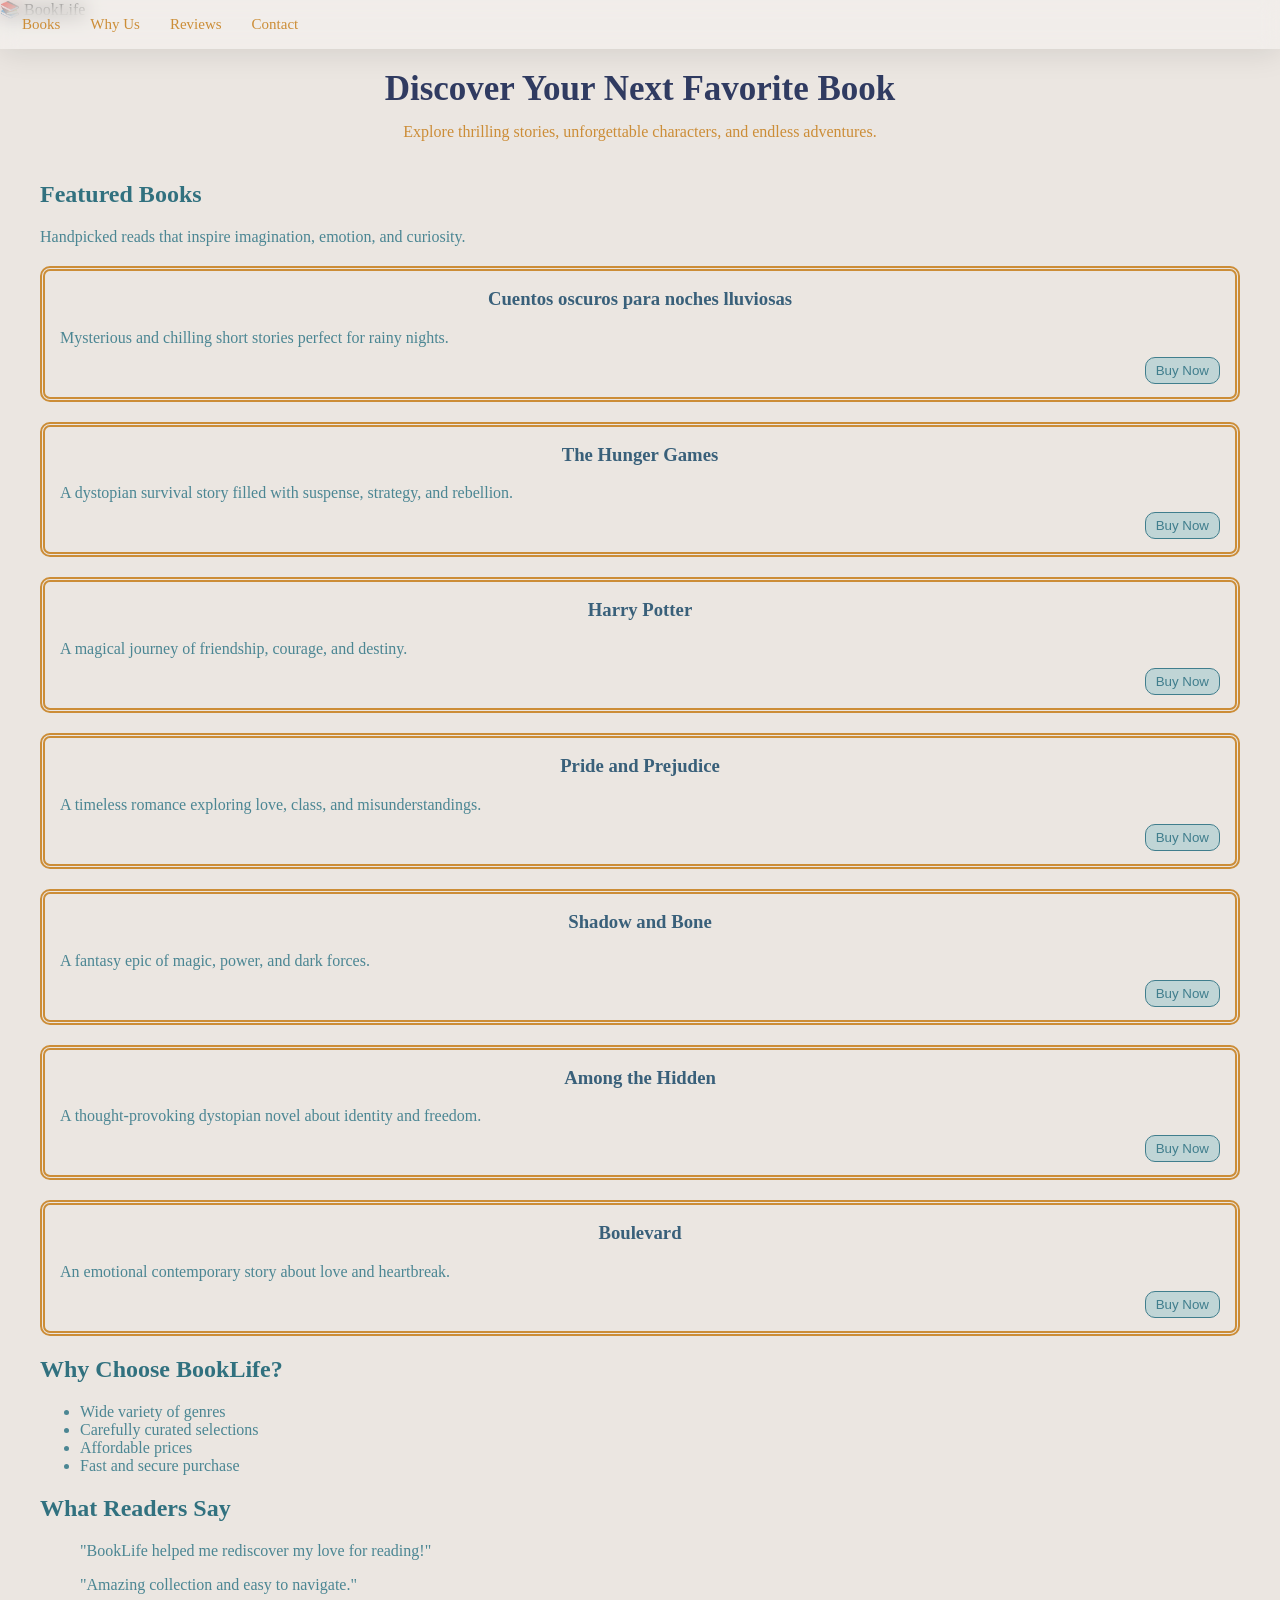
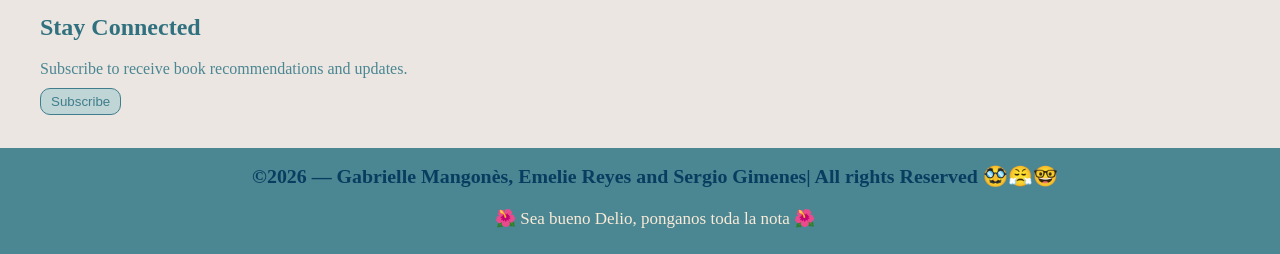
<file: index.html>
<!DOCTYPE html>
<html lang="en">
<head>
    <meta charset="UTF-8">
    <meta name="viewport" content="width=device-width, initial-scale=1.0">
    <title>BookLife Landing Page</title>
    <link rel="stylesheet" href="styles.css">

</head>

<body>
  <header>
    <header>
        <div class="logo">📚 BookLife</div>
        <nav>
            <ul id="navbar">
            <a href="#books" style="margin-left: -18px;">Books</a>
            <a href="#features">Why Us</a>
            <a href="#reviews">Reviews</a>
            <a href="#contact">Contact</a>
            </ul>
        </nav>
    </header>

    <main>


    <section class="hero">
        <h1>Discover Your Next Favorite Book</h1>
        <p style="text-align: center; margin-top: -15px; margin-bottom: 40px; color: #cc8d37;">Explore thrilling stories, unforgettable characters, and endless adventures.</p>
         </section>

    <section id="books">
        <h2>Featured Books</h2>
        <p>Handpicked reads that inspire imagination, emotion, and curiosity.</p>

          <!-- Modal content -->
           <div id="myModal" class="modal">
          <div class="modal-content">
            <span class="close">&times;</span>
             <p style="color: #083d60; text-align: center; font-size: 20px;">Juniors.</p>
             <p style="color: #39607a; font-family: Marker Felt, fantasy; font-size: 50px; text-align: center; margin-top: -5px;">Great Rifle</p>
             <img class="iphone" src="Captura de pantalla 2026-03-05 a la(s) 10.57.44 a. m..png">
             <img class="iphone" src="Captura de pantalla 2026-03-05 a la(s) 10.57.51 a. m..png" style="width: 100px;">
             <div id="precio">Boletas a $200</div>
          </div>
          </div>
          <!-- Modal content -->

        <div class="book-grid">
            <article class="book">
                <h3>Cuentos oscuros para noches lluviosas</h3>
                <p>Mysterious and chilling short stories perfect for rainy nights.</p>
                <button class="myBtn">Buy Now</button>
            </article>

            <article class="book">
                <h3>The Hunger Games</h3>
                <p>A dystopian survival story filled with suspense, strategy, and rebellion.</p>
                <button class="myBtn">Buy Now</button>
            </article>

            <article class="book">
                <h3>Harry Potter</h3>
                <p>A magical journey of friendship, courage, and destiny.</p>
                <button class="myBtn">Buy Now</button>
            </article>

            <article class="book">
                <h3>Pride and Prejudice</h3>
                <p>A timeless romance exploring love, class, and misunderstandings.</p>
                <button class="myBtn">Buy Now</button>
            </article>

            <article class="book">
                <h3>Shadow and Bone</h3>
                <p>A fantasy epic of magic, power, and dark forces.</p>
                <button class="myBtn">Buy Now</button>
            </article>

            <article class="book">
                <h3>Among the Hidden</h3>
                <p>A thought-provoking dystopian novel about identity and freedom.</p>
                <button class="myBtn">Buy Now</button>
            </article>

            <article class="book">
                <h3>Boulevard</h3>
                <p>An emotional contemporary story about love and heartbreak.</p>
                <button class="myBtn">Buy Now</button>
            </article>

        </div>
    </section>

    <section id="features">
        <h2>Why Choose BookLife?</h2>
        <ul style="color: #4b8693">
            <li>Wide variety of genres</li>
            <li>Carefully curated selections</li>
            <li>Affordable prices</li>
            <li>Fast and secure purchase</li>
        </ul>
    </section>

    <section id="reviews">
        <h2>What Readers Say</h2>
        <blockquote style="color: #4b8693">
            "BookLife helped me rediscover my love for reading!"
        </blockquote>
        <blockquote style="color: #4b8693">
            "Amazing collection and easy to navigate."
        </blockquote>
    </section>

    <section id="contact">
        <h2>Stay Connected</h2>
        <p>Subscribe to receive book recommendations and updates.</p>
        <button style="float: left;" class="myBtn">Subscribe</button>
    </section>
     </main>

     <footer>
        <div id="footer"><h3 style="color: #083d60;">©2026 — Gabrielle Mangonès, Emelie Reyes and Sergio Gimenes| All rights Reserved 🥸😤🤓</h3>
        <p style="color: antiquewhite;">🌺 Sea bueno Delio, ponganos toda la nota 🌺</p></div>
    </footer>

  <script src="script.js"></script>


</body>
</html>
</file>
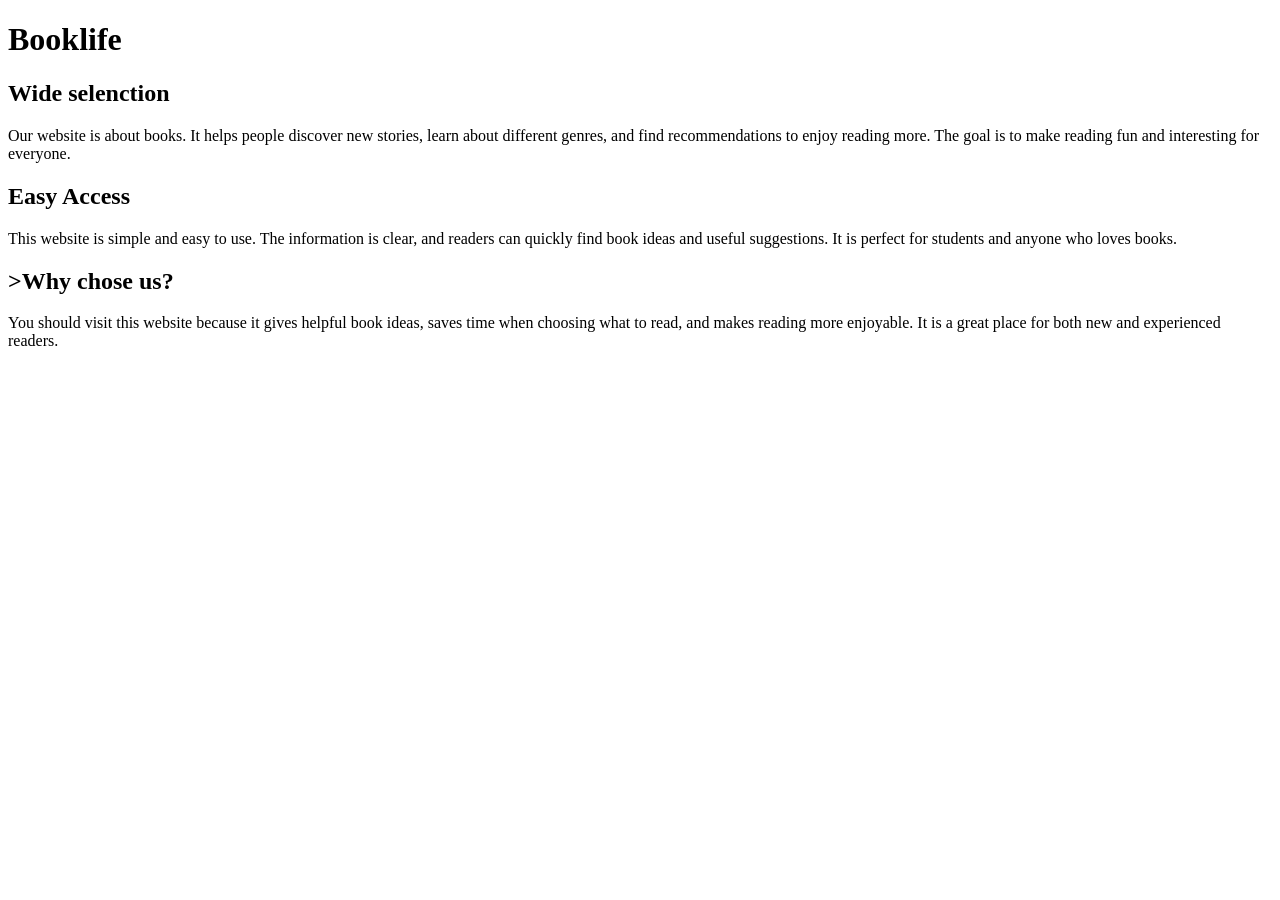
<file: sergio.html>
<!DOCTYPE html>
<html lang="en">
<head>
    <meta charset="UTF-8">
    <meta name="viewport" content="width=device-width, initial-scale=1.0">
    <title>Our Book Website</title>
</head>
<body>
    
    <div class="section">
    <h1>Booklife </h1>

    <div class="cards">

      <div class="card">
        <h2>Wide selenction</h2>
        <p>
        Our website is about books. It helps people discover new stories,
        learn about different genres, and find recommendations to enjoy reading more.
        The goal is to make reading fun and interesting for everyone.
        </p>
      
      

      <div class="card">
        <h2>Easy Access</h2>
        <p>
        This website is simple and easy to use. The information is clear,
        and readers can quickly find book ideas and useful suggestions.
        It is perfect for students and anyone who loves books.
        </p>
      
      

      <div class="card">
        <h2>>Why chose us?</h2>
        <p>
        You should visit this website because it gives helpful book ideas,
        saves time when choosing what to read, and makes reading more enjoyable.
        It is a great place for both new and experienced readers.
        </p>
      

    </section>


</body>
</html>
</file>
<file: styles.css>
body{
    margin: 0;
    padding: 0;
    background-color: #ebe6e1;
}

main{
  padding-left: 40px;
  padding-right: 40px;
}

nav{
    min-width: 100%;
    background-color: rgba(255, 255, 255, 0.3);
    box-shadow: 0 4px 30px rgba(0, 0, 0, 0.1);
    backdrop-filter: blur(9.6px);
    position: fixed;
    top: 0;
    display: flex;
    flex-direction: row;
    justify-content: space-between;
    align-items: center;
}

#navbar {
  list-style-type: none;
  overflow: hidden;
  display: flex;
}

a{
    text-decoration: none;
    color: #cc8d37;
    font-size: 15px;
    margin-left: 15px;
    margin-right: 15px;
    align-items: center;
    transition: transform 0.3s;
}

a:hover{
  color: #8e5608;
  transform: scale(1.12);
}

h1{
    color: #303b61;
    text-align: center;
    font-size: 35px;
    margin-top: 50px;
}

h2{
    color: #31717f;
}

p{
    color: #4b8693;
    margin-bottom: 10px;
}


/* The Modal (background) */
.modal {
  display: none; /* Hidden by default */
  position: fixed; /* Stay in place */
  z-index: 1; /* Sit on top */
  padding-top: 100px; /* Location of the box */
  left: 0;
  top: 0;
  width: 100%; /* Full width */
  height: 100%; /* Full height */
  overflow: auto; /* Enable scroll if needed */
  background-color: rgb(0,0,0); /* Fallback color */
  background-color: rgba(0,0,0,0.4); /* Black w/ opacity */
}

/* Modal Content */
.modal-content {
background: rgba(255, 255, 255, 0.28);
box-shadow: 0 4px 30px rgba(0, 0, 0, 0.1);
backdrop-filter: blur(5.7px);
  border: 1px solid rgba(255, 255, 255, 0.42);
  margin: auto;
  padding: 20px;
  margin-top: 20%;
  width: 80%;
  border-radius: 15px;
}

/* The Close Button */
.close {
  color: gray;
  float: right;
  font-size: 28px;
  font-weight: bold;
}

.close:hover,
.close:focus {
  color: #000;
  text-decoration: none;
  cursor: pointer;
}

#precio {
    background-color: #39607a;
    color: white;
    padding: 10px;
    border-radius: 5px;
    text-align: center;
    margin-top: 20px;
}

.iphone{
  margin-left: 30px;
  width: 100px;
  height: 100px;
}

#precio:hover{
  background-color: #e5b806;
  color: #39607a;
}

.book{
  border: double, 5px, #cc8d37;
  border-radius: 10px;
  margin-top: 20px;
  padding: 15px;
  padding-bottom: 40px;
}

h3{
  margin-top: 2px;
  text-align: center;
  color: #39607a;
}

.myBtn{
  background-color: #c0d5d6;
  color: #407e8d;
  padding: 5px 10px;
  border: 1.5px solid #407e8d;
  border-radius: 10px;
  float: right;
}

.myBtn:hover{
  background-color: #407e8d;
  color: #c0d5d6;
  border: 1.5px solid #407e8d;
}

#footer{
  margin-top: 60px;
  position: absolute;
  font-size: 17px;
  text-align: center;
  padding: 15px;
  background-color: #4b8693;
  width: 100%;
  color: #c0d5d6;
}
</file>
